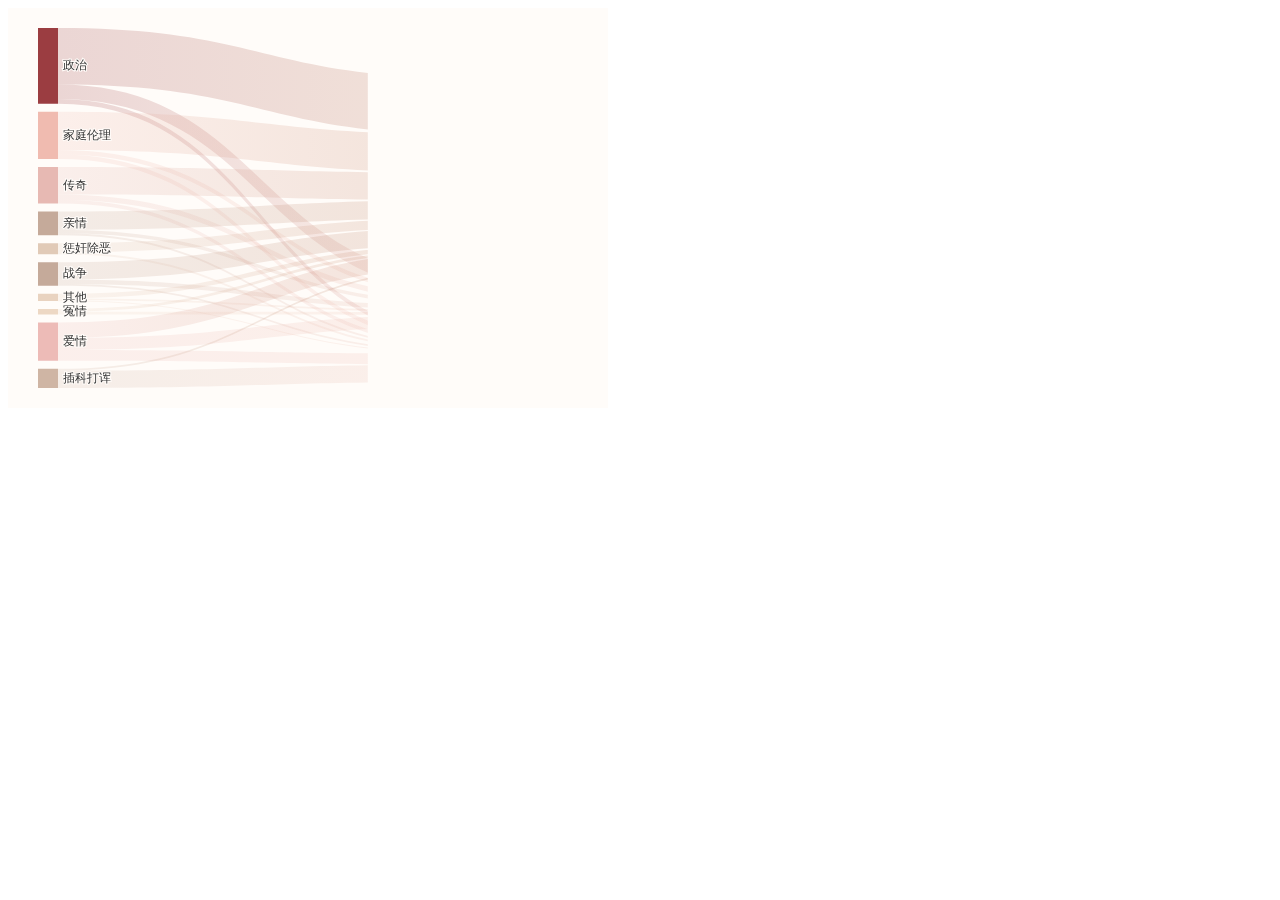
<file: 引用的图表/主题情感关系.html>
<!DOCTYPE html>
<html>

<head>
  <meta charset="utf-8" />
  <title>ECharts</title>
  <!-- 引入刚刚下载的 ECharts 文件 -->
  <script src="echarts.js"></script>
  <script src="theme/vin.js"></script>
</head>

<body>
  <!-- 为 ECharts 准备一个定义了宽高的 DOM -->
  <div id="main" style="width: 600px;height:400px;"></div>
  <script type="text/javascript">
    // 基于准备好的dom，初始化echarts实例
    var myChart = echarts.init(document.getElementById('main'), 'vin');


    // 指定图表的配置项和数据
    var option = {
      series: {
        type: 'sankey',
        layout: 'none',
        emphasis: {
          focus: 'adjacency',
          edgeLabel: {
          show: true,
          color:'#000000'
        }
        },
        lineStyle: {
          color: 'gradient',
          curveness: 0.5
        },
        data: [
          {
            name: '政治'
          },
          {
            name: '家庭伦理'
          },
          {
            name: '爱情'
          },
          {
            name: '传奇'
          },
          {
            name: '战争'
          },
          {
            name: '亲情'
          },
          {
            name: '插科打诨'
          },
          {
            name: '惩奸除恶'
          },
          {
            name: '冤情'
          },
          {
            name: '其他'
          },
          {
            name: '悲喜剧'
          },
          {
            name: '悲剧'
          },
          {
            name: '喜剧'
          }
        ],
        links: [
          {
            source: '政治',
            target: '悲剧',
            value: 16
          },
          {
            source: '家庭伦理',
            target: '悲剧',
            value: 5
          },
          {
            source: '爱情',
            target: '悲剧',
            value: 13
          },
          {
            source: '传奇',
            target: '悲剧',
            value: 6
          },
          {
            source: '战争',
            target: '悲剧',
            value: 5
          },
          {
            source: '亲情',
            target: '悲剧',
            value: 4
          },
          {
            source: '冤情',
            target: '悲剧',
            value: 3
          },
          {
            source: '其他',
            target: '悲剧',
            value: 2
          },
          {
            source: '政治',
            target: '喜剧',
            value: 5
          },
          {
            source: '家庭伦理',
            target: '喜剧',
            value: 5
          },
          {
            source: '爱情',
            target: '喜剧',
            value: 12
          },
          {
            source: '传奇',
            target: '喜剧',
            value: 4
          },
          {
            source: '战争',
            target: '喜剧',
            value: 2
          },
          {
            source: '亲情',
            target: '喜剧',
            value: 2
          },
          {
            source: '插科打诨',
            target: '喜剧',
            value: 19
          },
          {
            source: '惩奸除恶',
            target: '喜剧',
            value: 2
          },
          {
            source: '其他',
            target: '喜剧',
            value: 1
          },
          {
            source: '政治',
            target: '悲喜剧',
            value: 62
          },
          {
            source: '家庭伦理',
            target: '悲喜剧',
            value: 42
          },
          {
            source: '爱情',
            target: '悲喜剧',
            value: 17
          },
          {
            source: '传奇',
            target: '悲喜剧',
            value: 30
          },
          {
            source: '战争',
            target: '悲喜剧',
            value: 19
          },
          {
            source: '亲情',
            target: '悲喜剧',
            value: 20
          },
          {
            source: '插科打诨',
            target: '悲喜剧',
            value: 2
          },
          {
            source: '惩奸除恶',
            target: '悲喜剧',
            value: 10
          },
          {
            source: '冤情',
            target: '悲喜剧',
            value: 3
          },
          {
            source: '其他',
            target: '悲喜剧',
            value: 5
          },
        ],
        draggable: true
      }
    };

    // 使用刚指定的配置项和数据显示图表。
    myChart.setOption(option);
  </script>
</body>

</html>
</file>
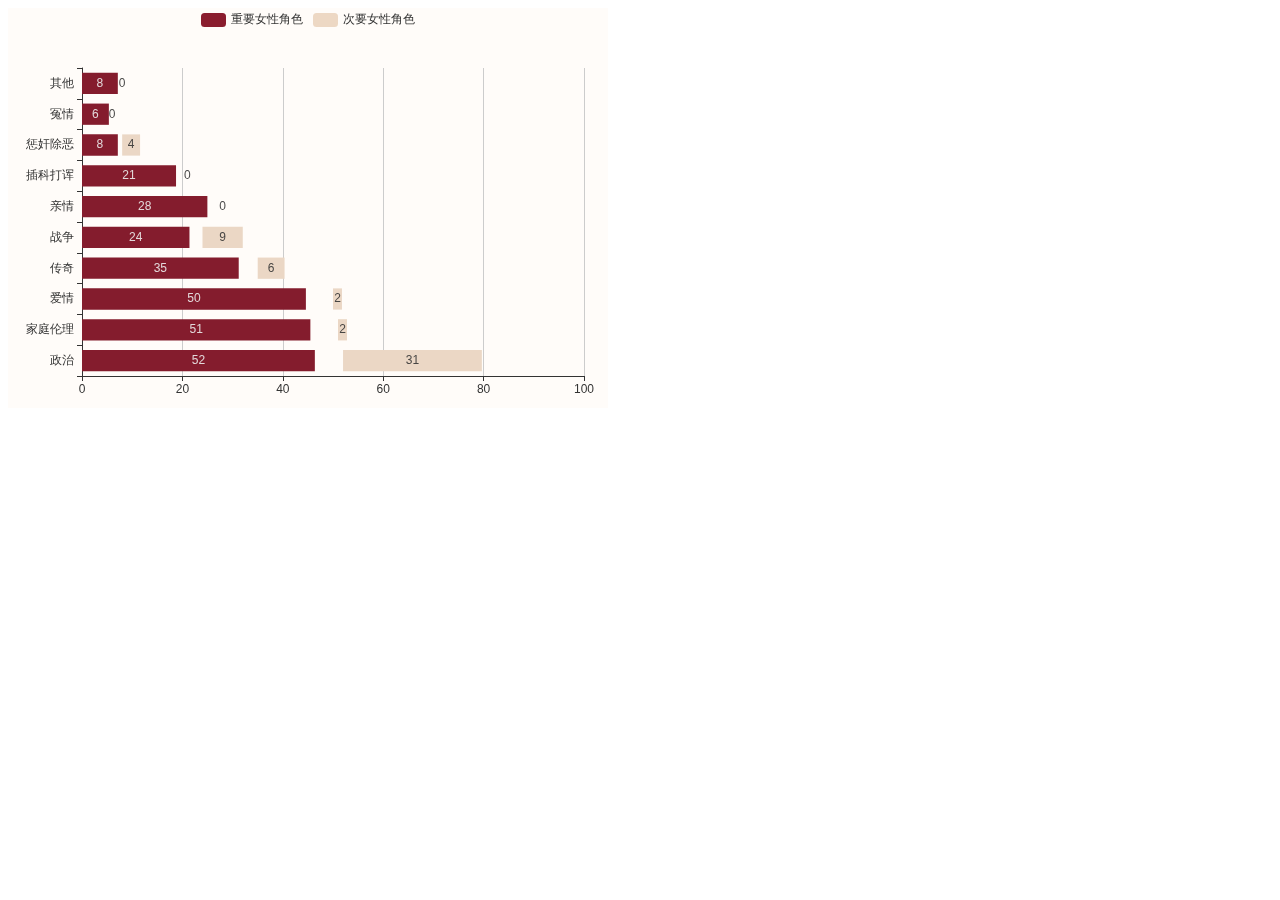
<file: 引用的图表/主题数量.html>
<!DOCTYPE html>
<html>

<head>
  <meta charset="utf-8" />
  <title>ECharts</title>
  <!-- 引入刚刚下载的 ECharts 文件 -->
  <script src="echarts.js"></script>
  <script src="theme/vintage.js"></script>
</head>

<body>
  <!-- 为 ECharts 准备一个定义了宽高的 DOM -->
  <div id="main" style="width: 600px;height:400px;"></div>
  <script type="text/javascript">
    // 基于准备好的dom，初始化echarts实例
    var myChart = echarts.init(document.getElementById('main'), 'vintage');


    // 指定图表的配置项和数据
    var option = {
      tooltip: {
        trigger: 'axis',
        axisPointer: {
          // Use axis to trigger tooltip
          type: 'shadow' // 'shadow' as default; can also be 'line' or 'shadow'
        }
      },
      legend: {},
      grid: {
        left: '3%',
        right: '4%',
        bottom: '3%',
        containLabel: true
      },
      xAxis: {
        type: 'value'
      },
      yAxis: {
        type: 'category',
        data: ['政治', '家庭伦理', '爱情', '传奇', '战争', '亲情', '插科打诨', '惩奸除恶', '冤情', '其他']
      },
      series: [
        {
          name: '重要女性角色',
          type: 'bar',
          stack: 'total',
          label: {
            show: true
          },
          emphasis: {
            focus: 'series'
          },
          data: [
            {
              value: 52,
              itemStyle: {
                color: '#841c2d'
              },
            },
            {
              value: 51,
              itemStyle: {
                color: '#841c2d'
              },
            },
            {
              value: 50,
              itemStyle: {
                color: '#841c2d'
              },
            },
            {
              value: 35,
              itemStyle: {
                color: '#841c2d'
              },
            },
            {
              value: 24,
              itemStyle: {
                color: '#841c2d'
              },
            },
            {
              value: 28,
              itemStyle: {
                color: '#841c2d'
              },
            },
            {
              value: 21,
              itemStyle: {
                color: '#841c2d'
              },
            },
            {
              value: 8,
              itemStyle: {
                color: '#841c2d'
              },
            },
            {
              value: 6,
              itemStyle: {
                color: '#841c2d'
              },
            },
            {
              value: 8,
              itemStyle: {
                color: '#841c2d'
              },
            },
          ]
        },
        {
          name: '次要女性角色',
          type: 'bar',
          stack: 'total',
          label: {
            show: true
          },
          emphasis: {
            focus: 'series'
          },
          data:[
            {
              value: 31,
              itemStyle: {
                color: '#ebd7c5'
              },
            },
            {
              value: 2,
              itemStyle: {
                color: '#ebd7c5'
              },
            },
            {
              value: 2,
              itemStyle: {
                color: '#ebd7c5'
              },
            },
            {
              value: 6,
              itemStyle: {
                color: '#ebd7c5'
              },
            },
            {
              value: 9,
              itemStyle: {
                color: '#ebd7c5'
              },
            },
            {
              value: 0,
              itemStyle: {
                color: '#ebd7c5'
              },
            },
            {
              value: 0,
              itemStyle: {
                color: '#ebd7c5'
              },
            },
            {
              value: 4,
              itemStyle: {
                color: '#ebd7c5'
              },
            },
            {
              value: 0,
              itemStyle: {
                color: '#ebd7c5'
              },
            },
            {
              value: 0,
              itemStyle: {
                color: '#ebd7c5'
              },
            },
          ] 
        },
      ]
    };

    // 使用刚指定的配置项和数据显示图表。
    myChart.setOption(option);
  </script>
</body>

</html>
</file>
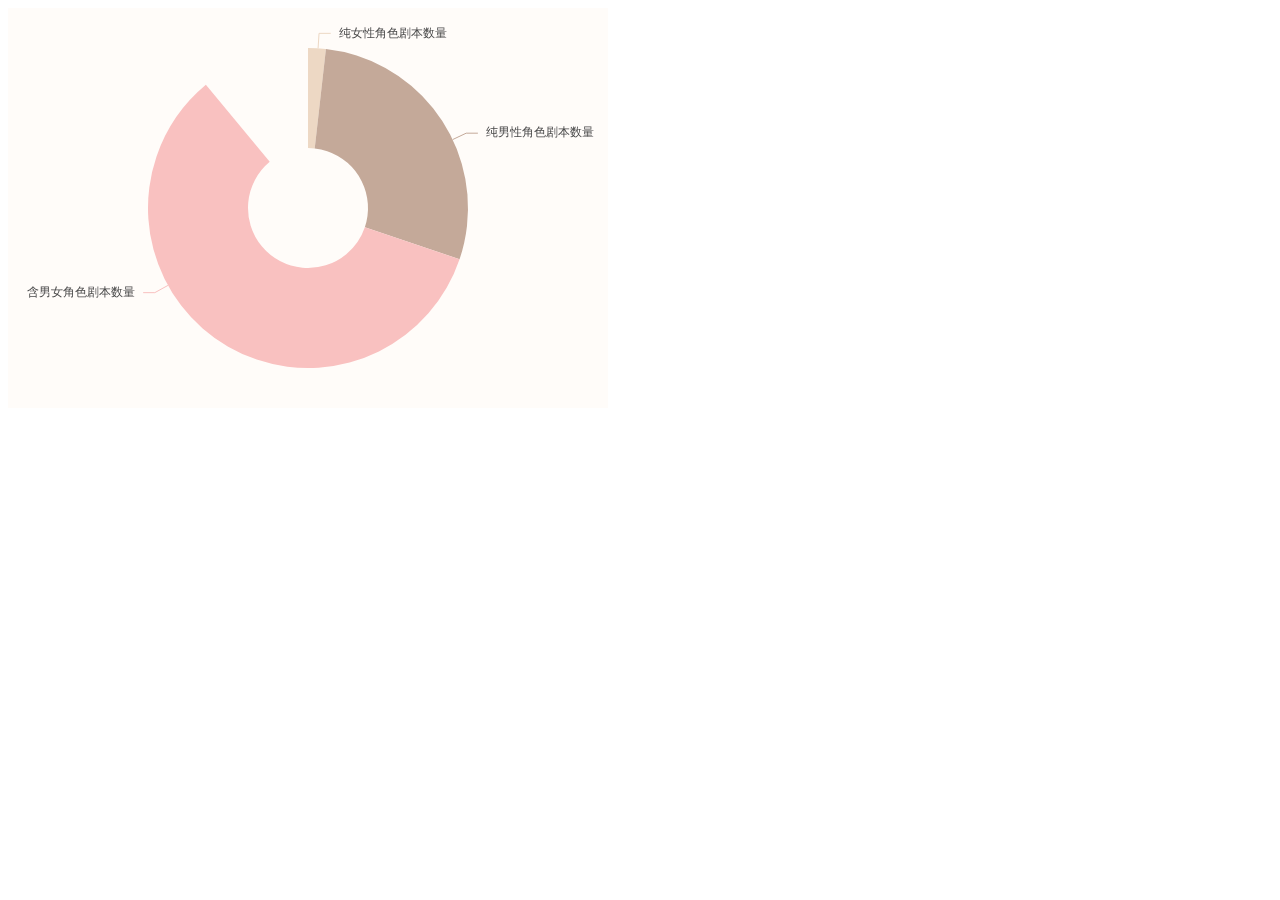
<file: 引用的图表/女性剧本.html>
<!DOCTYPE html>
<html>
  <head>
    <meta charset="utf-8" />
    <title>ECharts</title>
    <!-- 引入刚刚下载的 ECharts 文件 -->
    <script src="echarts.js"></script>
    <script src="theme/vin.js"></script>
  </head>
  <body>
    <!-- 为 ECharts 准备一个定义了宽高的 DOM -->
    <div id="main" style="width: 600px;height:400px;text-align:center;"></div>
    <script type="text/javascript">
      // 基于准备好的dom，初始化echarts实例
      var myChart = echarts.init(document.getElementById('main'),'vin');


      // 指定图表的配置项和数据
      var option;

const data = [
  { value: 9, name: '纯女性角色剧本数量' },
  { value: 143, name: '纯男性角色剧本数量' },
  { value: 296, name: '含男女角色剧本数量'  },
];
const defaultPalette = [
  // '#51689b', '#ce5c5c', '#fbc357', '#8fbf8f', '#659d84', '#fb8e6a', '#c77288', '#786090', '#91c4c5', '#6890ba'
  '#edd8c4',
  '#c4a999',
  '#f9c1c0',
];
const radius = ['30%', '80%'];
const pieOption = {
  series: [
    {
      type: 'pie',
      id: 'distribution',
      radius: radius,
      label: {
        show: true
      },
      emphasis:{
        label:{
          show:true,
          formatter: '{d}%'
        }
      },
      universalTransition: true,
      animationDurationUpdate: 1000,
      data: data
    }
  ]
};
const parliamentOption = (function () {
  let sum = data.reduce(function (sum, cur) {
    return sum + cur.value;
  }, 0);
  let angles = [];
  let startAngle = -Math.PI / 2;
  let curAngle = startAngle;
  data.forEach(function (item) {
    angles.push(curAngle);
    curAngle += (item.value / sum) * Math.PI * 2;
  });
  angles.push(startAngle + Math.PI * 2);
  function parliamentLayout(startAngle, endAngle, totalAngle, r0, r1, size) {
    let rowsCount = Math.ceil((r1 - r0) / size);
    let points = [];
    let r = r0;
    for (let i = 0; i < rowsCount; i++) {
      // Recalculate size
      let totalRingSeatsNumber = Math.round((totalAngle * r) / size);
      let newSize = (totalAngle * r) / totalRingSeatsNumber;
      for (
        let k = Math.floor((startAngle * r) / newSize) * newSize;
        k < Math.floor((endAngle * r) / newSize) * newSize - 1e-6;
        k += newSize
      ) {
        let angle = k / r;
        let x = Math.cos(angle) * r;
        let y = Math.sin(angle) * r;
        points.push([x, y]);
      }
      r += size;
    }
    return points;
  }
  return {
    series: {
      type: 'custom',
      id: 'distribution',
      data: data,
      coordinateSystem: undefined,
      universalTransition: true,
      animationDurationUpdate: 1000,
      renderItem: function (params, api) {
        var idx = params.dataIndex;
        var viewSize = Math.min(api.getWidth(), api.getHeight());
        var r0 = ((parseFloat(radius[0]) / 100) * viewSize) / 2;
        var r1 = ((parseFloat(radius[1]) / 100) * viewSize) / 2;
        var cx = api.getWidth() * 0.5;
        var cy = api.getHeight() * 0.5;
        var size = viewSize / 50;
        var points = parliamentLayout(
          angles[idx],
          angles[idx + 1],
          Math.PI * 2,
          r0,
          r1,
          size + 3
        );
        return {
          type: 'group',
          children: points.map(function (pt) {
            return {
              type: 'circle',
              autoBatch: true,
              shape: {
                cx: cx + pt[0],
                cy: cy + pt[1],
                r: size / 2
              },
              style: {
                fill: defaultPalette[idx % defaultPalette.length]
              }
            };
          })
        };
      }
    }
  };
})();
let currentOption = (option = pieOption);
setInterval(function () {
  currentOption = currentOption === pieOption ? parliamentOption : pieOption;
  myChart.setOption(currentOption);
}, 2000);

      // 使用刚指定的配置项和数据显示图表。
      myChart.setOption(option);
    </script>
  </body>
</html>
</file>
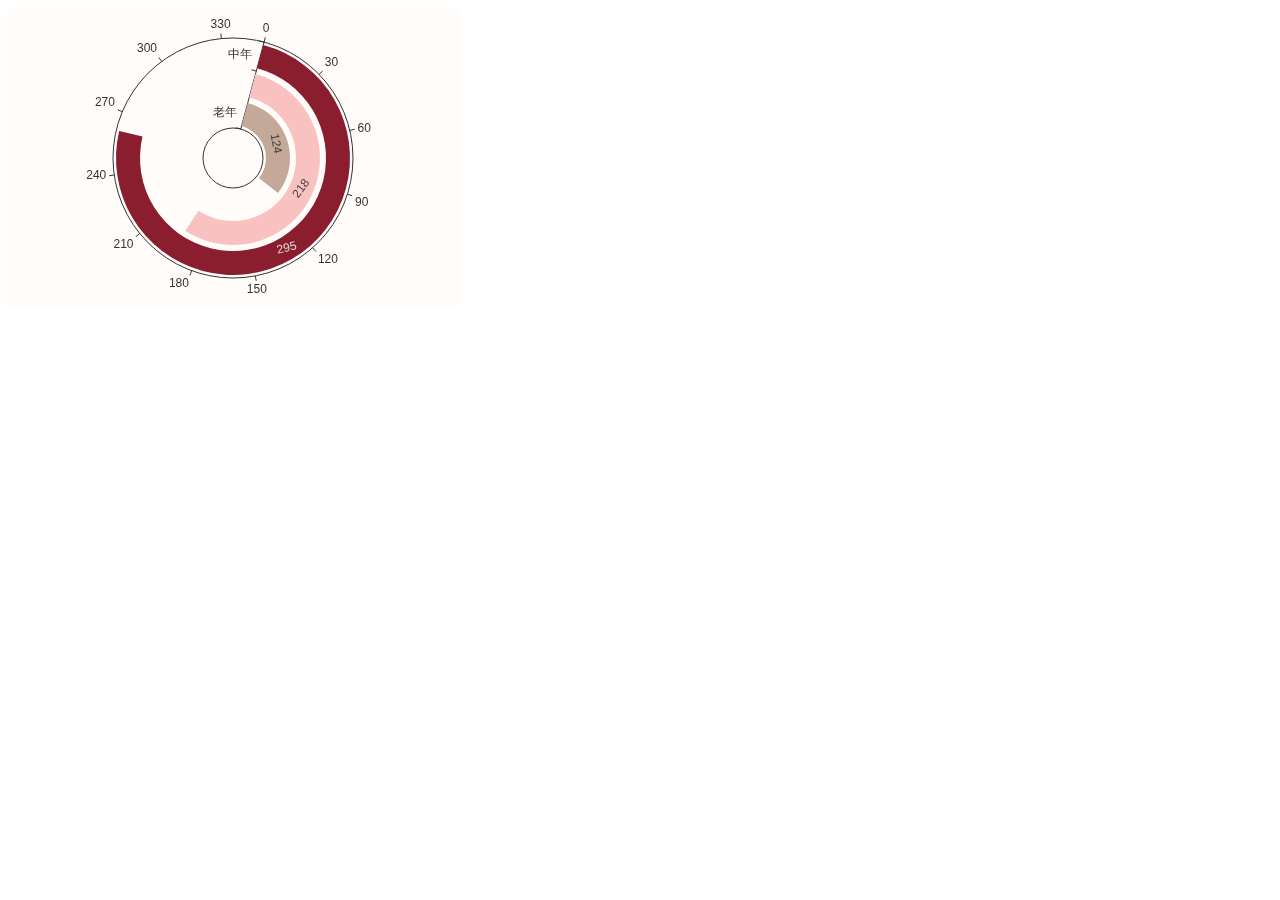
<file: 引用的图表/年龄分布.html>
<!DOCTYPE html>
<html>
  <head>
    <meta charset="utf-8" />
    <title>ECharts</title>
    <!-- 引入刚刚下载的 ECharts 文件 -->
    <script src="echarts.js"></script>
    <script src="theme/vintage.js"></script>
  </head>
  <body>
    <!-- 为 ECharts 准备一个定义了宽高的 DOM -->
    <div id="main" style="width: 450px;height:300px;"></div>
    <script type="text/javascript">
      // 基于准备好的dom，初始化echarts实例
      var myChart = echarts.init(document.getElementById('main'),'vintage');


      // 指定图表的配置项和数据
      var option = {
  polar: {
    radius: [30, '80%']
  },
  angleAxis: {
    max: 350,
    startAngle: 75,
    splitLine: {
      show: false
    }
  },
  radiusAxis: {
    type: 'category',
    data: ['老年', '青年', '中年']
  },
  tooltip: {},
  series: {
    type: 'bar',
    data: [
      {
        value:124,
        itemStyle:{
          color:'#c4a999'
        }
      },
      {
        value:218,
        itemStyle:{
          color:'#f9c1c0'
        }
      },
      {
        value:295,
        itemStyle:{
          color:'#8a1d2e'
        }
      },
      ],
    coordinateSystem: 'polar',
    label: {
      show: true,
      position: 'middle',
      formatter: '{c}'
    }
  }
};

      // 使用刚指定的配置项和数据显示图表。
      myChart.setOption(option);
    </script>
  </body>
</html>
</file>
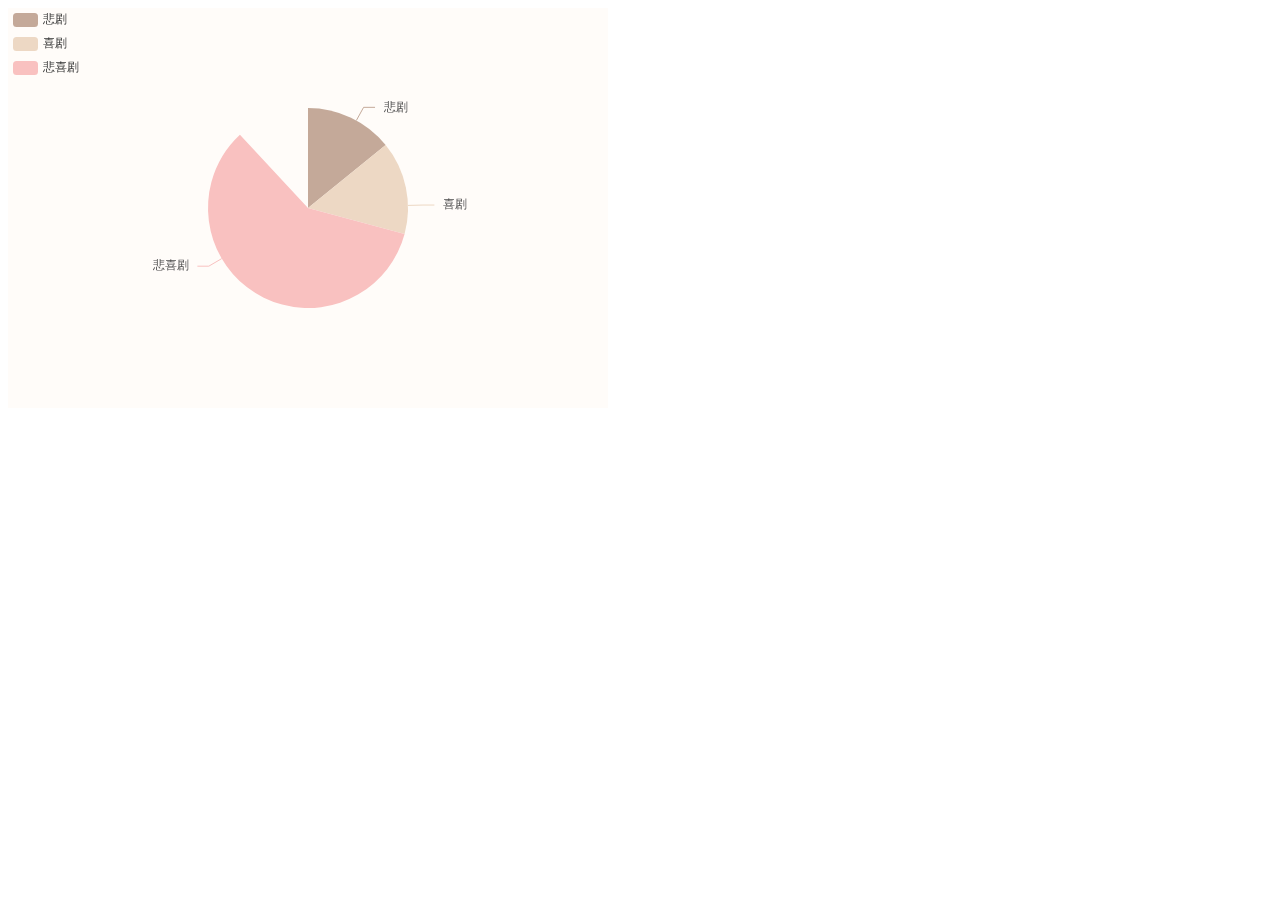
<file: 引用的图表/情感分布.html>
<!DOCTYPE html>
<html>
  <head>
    <meta charset="utf-8" />
    <title>ECharts</title>
    <!-- 引入刚刚下载的 ECharts 文件 -->
    <script src="echarts.js"></script>
    <script src="theme/vintage.js"></script>
  </head>
  <body>
    <!-- 为 ECharts 准备一个定义了宽高的 DOM -->
    <div id="main" style="width: 600px;height:400px;"></div>
    <script type="text/javascript">
      // 基于准备好的dom，初始化echarts实例
      var myChart = echarts.init(document.getElementById('main'),'vintage');


      // 指定图表的配置项和数据
      var option = {

  tooltip: {
    trigger: 'item'
  },
  legend: {
    orient: 'vertical',
    left: 'left'
  },
  color:['#c4a999','#edd8c4','#f9c1c0'],
  series: [
    {
      name: 'Access From',
      type: 'pie',
      radius: '50%',
      data: [
        { value: 49, name: '悲剧'},
        { value: 52, name: '喜剧' },
        { value: 204, name: '悲喜剧' },

      ],
      emphasis: {
        itemStyle: {
          shadowBlur: 10,
          shadowOffsetX: 0,
          shadowColor: 'rgba(0, 0, 0, 0.5)',
          color:'rgb(141,46,46)'
        }
      }
    }
  ]
      };

      // 使用刚指定的配置项和数据显示图表。
      myChart.setOption(option);
    </script>
  </body>
</html>
</file>
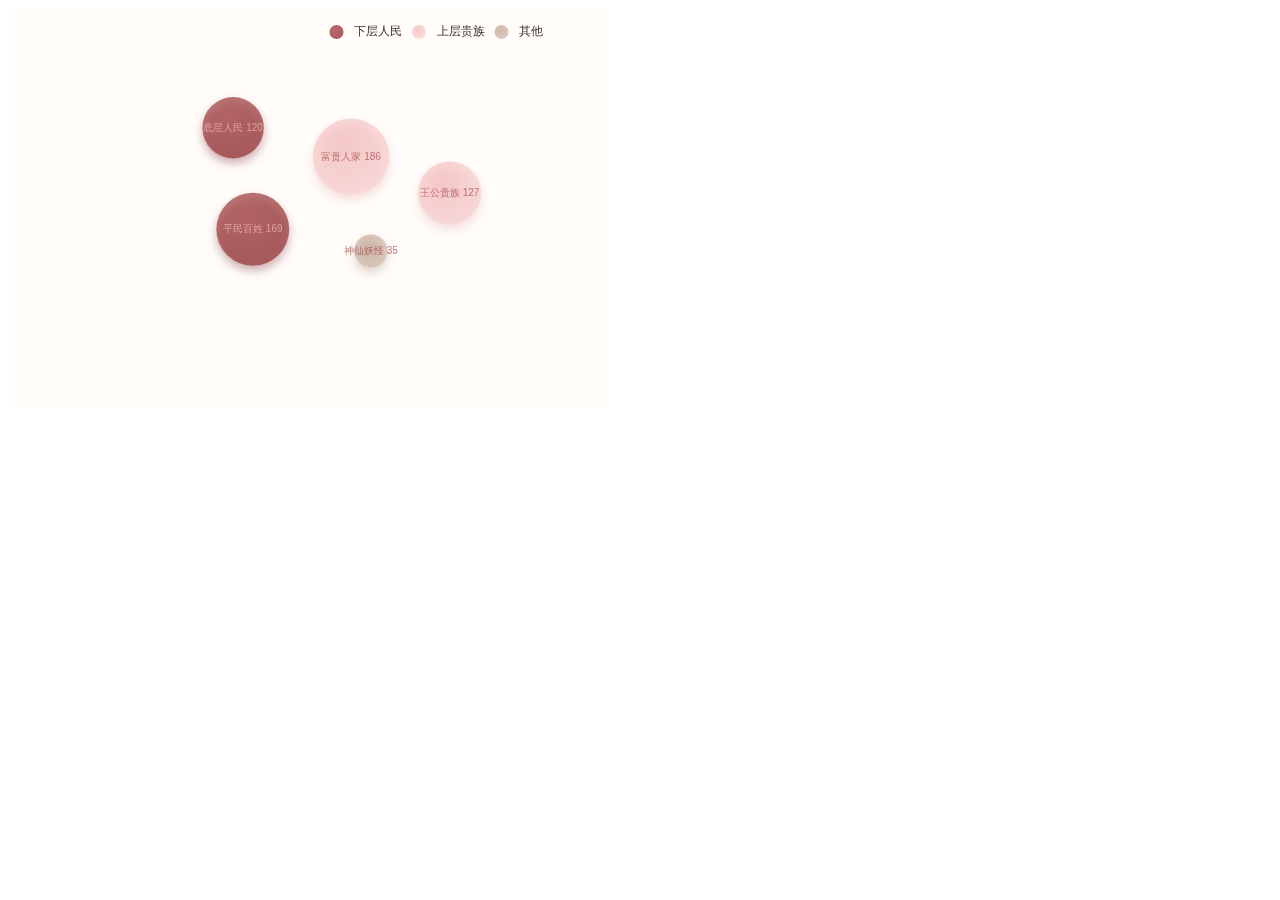
<file: 引用的图表/社会阶层.html>
<!DOCTYPE html>
<html>

<head>
  <meta charset="utf-8" />
  <title>ECharts</title>
  <!-- 引入刚刚下载的 ECharts 文件 -->
  <script src="echarts.js"></script>
  <script src="theme/vintage.js"></script>
</head>

<body>
  <!-- 为 ECharts 准备一个定义了宽高的 DOM -->
  <div id="main" style="width: 600px;height:400px;"></div>
  <script type="text/javascript">
    // 基于准备好的dom，初始化echarts实例
    var myChart = echarts.init(document.getElementById('main'), 'vintage');


    // 指定图表的配置项和数据
    var option;

    const data = [
      [
        [18, 79, 1200000000, '底层人民 120', '下层人民'],
        [20, 65, 1690000000, '平民百姓 169', '下层人民'],

      ],
      [
        [30, 75, 1860000000, '富贵人家 186', '上层贵族'],
        [40, 70, 1270000000, '王公贵族 127', '上层贵族']
      ],
      [
        [32, 62, 350000000, '神仙妖怪 35', '其他'],
      ]
    ];
    option = {

      legend: {
        right: '10%',
        top: '3%',
        data: ['下层人民', '上层贵族', '其他']
      },
      grid: {
        left: '8%',
        top: '10%'
      },
      xAxis: {
        axisLine: {
          show: false
        },
        axisTick: {
          show: false
        },
        axisLabel: {
          show: false
        },
        min: 0,
        max: 50,
        splitLine: {
          lineStyle: {
            type: 'dashed'
          },
          show: false
        }
      },
      yAxis: {
        axisLine: {
          show: false
        },
        axisTick: {
          show: false
        },
        axisLabel: {
          show: false
        },
        min: 50,
        max: 90,
        splitLine: {
          lineStyle: {
            type: 'dashed'
          },
          show: false
        },
        scale: true
      },
      series: [
        {
          name: '下层人民',
          data: data[0],
          type: 'scatter',
          symbolSize: function (data) {
            return Math.sqrt(data[2]) / 5e2;
          },
          label: {
            show: true,
            formatter: function (param) {
              return param.data[3];
            },
            position: 'inside',
            color: 'rgb(243, 190, 190)',
            fontSize: 10
          },
          emphasis: {
            focus: 'series',
            label: {
              show: true,
              formatter: function (param) {
                return param.data[3];
              },
              position: 'inside'
            }
          },
          itemStyle: {
            shadowBlur: 10,
            shadowColor: 'rgba(120, 36, 50, 0.5)',
            shadowOffsetY: 5,
            color: new echarts.graphic.RadialGradient(0.4, 0.3, 1, [
              {
                offset: 0,
                color: 'rgb(166, 69, 69)'
              },
              {
                offset: 1,
                color: 'rgb(141, 46, 46)'
              }
            ])
          }
        },
        {
          name: '上层贵族',
          data: data[1],
          type: 'scatter',
          symbolSize: function (data) {
            return Math.sqrt(data[2]) / 5e2;
          },
          label: {
            show: true,
            formatter: function (param) {
              return param.data[3];
            },
            position: 'inside',
            color: 'rgb(166, 69, 69)',
            fontSize: 10
          },
          emphasis: {
            focus: 'series',
            label: {
              show: true,
              formatter: function (param) {
                return param.data[3];
              },
              position: 'inside'
            }
          },
          itemStyle: {
            shadowBlur: 10,
            shadowColor: 'rgba(227, 170, 170, 0.5)',
            shadowOffsetY: 5,
            color: new echarts.graphic.RadialGradient(0.4, 0.3, 1, [
              {
                offset: 0,
                color: 'rgb(243, 190, 190)'
              },
              {
                offset: 1,
                color: 'rgb(250, 220, 220)'
              }
            ])
          }
        },
        {
          name: '其他',
          data: data[2],
          type: 'scatter',
          symbolSize: function (data) {
            return Math.sqrt(data[2]) / 5e2;
          },
          label: {
            show: true,
            formatter: function (param) {
              return param.data[3];
            },
            position: 'inside',
            color: 'rgb(166, 69, 69)',
            fontSize: 10
          },
          emphasis: {
            focus: 'series',
            label: {
              show: true,
              formatter: function (param) {
                return param.data[3];
              },
              position: 'inside'
            }
          },
          itemStyle: {
            shadowBlur: 10,
            shadowColor: 'rgba(170, 141, 124, 0.5)',
            shadowOffsetY: 5,
            color: new echarts.graphic.RadialGradient(0.4, 0.3, 1, [
              {
                offset: 0,
                color: 'rgb(195,168,152)'
              },
              {
                offset: 1,
                color: 'rgb(219,197,185)'
              }
            ])
          }
        }
      ]
    };

    // 使用刚指定的配置项和数据显示图表。
    myChart.setOption(option);
  </script>
</body>

</html>
</file>
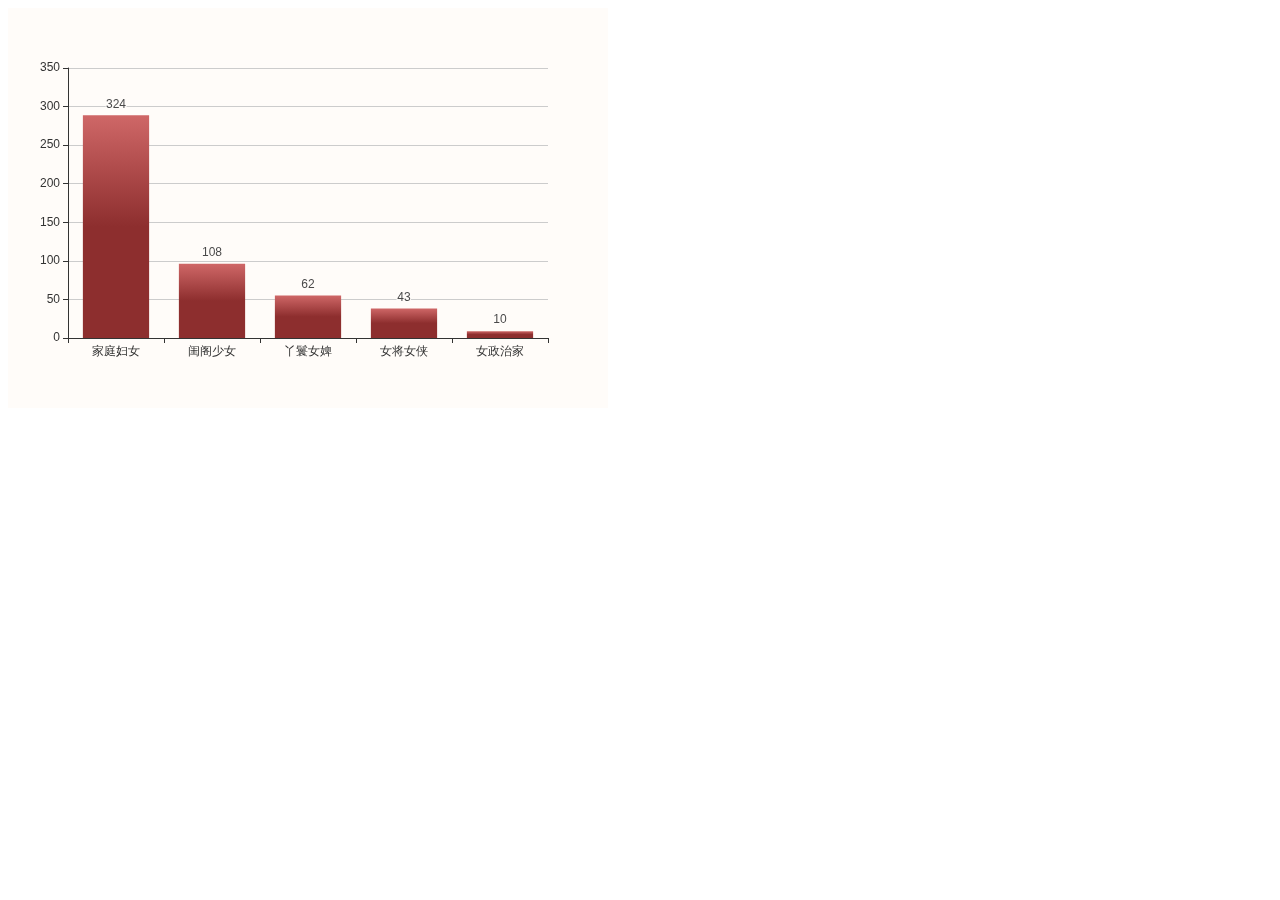
<file: 引用的图表/身份数量排名.html>
<!DOCTYPE html>
<html>

<head>
  <meta charset="utf-8" />
  <title>ECharts</title>
  <!-- 引入刚刚下载的 ECharts 文件 -->
  <script src="echarts.js"></script>
  <script src="theme/vintage.js"></script>
</head>

<body>
  <!-- 为 ECharts 准备一个定义了宽高的 DOM -->
  <div id="main" style="width: 600px;height:400px;"></div>
  <script type="text/javascript">
    // 基于准备好的dom，初始化echarts实例
    var myChart = echarts.init(document.getElementById('main'), 'vintage');


    // 指定图表的配置项和数据
    var option = {
      xAxis: {
        type: 'category',
        data: ['家庭妇女', '闺阁少女', '丫鬟女婢', '女将女侠', '女政治家']
      },
      yAxis: {
        type: 'value'
      },
      series: [
        {
          data: [
            {
              value: 324,
              itemStyle: {
                color: new echarts.graphic.LinearGradient(0, 0, 0, 1, [
                  { offset: 0, color: '#cf6767' },
                  { offset: 0.5, color: '#8d2e2e' },
                  { offset: 1, color: '#8d2e2e' }
                ])
              },
            },
            {
              value: 108,
              itemStyle: {
                color: new echarts.graphic.LinearGradient(0, 0, 0, 1, [
                  { offset: 0, color: '#cf6767' },
                  { offset: 0.5, color: '#8d2e2e' },
                  { offset: 1, color: '#8d2e2e' }
                ])
              },
            },
            {
              value: 62,
              itemStyle: {
                color: new echarts.graphic.LinearGradient(0, 0, 0, 1, [
                  { offset: 0, color: '#cf6767' },
                  { offset: 0.5, color: '#8d2e2e' },
                  { offset: 1, color: '#8d2e2e' }
                ])
              },
            },
            {
              value: 43,
              itemStyle: {
                color: new echarts.graphic.LinearGradient(0, 0, 0, 1, [
                  { offset: 0, color: '#cf6767' },
                  { offset: 0.5, color: '#8d2e2e' },
                  { offset: 1, color: '#8d2e2e' }
                ])
              },
            },
            {
              value: 10,
              itemStyle: {
                color: new echarts.graphic.LinearGradient(0, 0, 0, 1, [
                  { offset: 0, color: '#cf6767' },
                  { offset: 0.5, color: '#8d2e2e' },
                  { offset: 1, color: '#8d2e2e' }
                ])
              },
            },
          ],
          type: 'bar',
          label:{
            show:true,
            position:'top'
          }
        },
      ]
    };

    // 使用刚指定的配置项和数据显示图表。
    myChart.setOption(option);
  </script>
</body>

</html>
</file>
